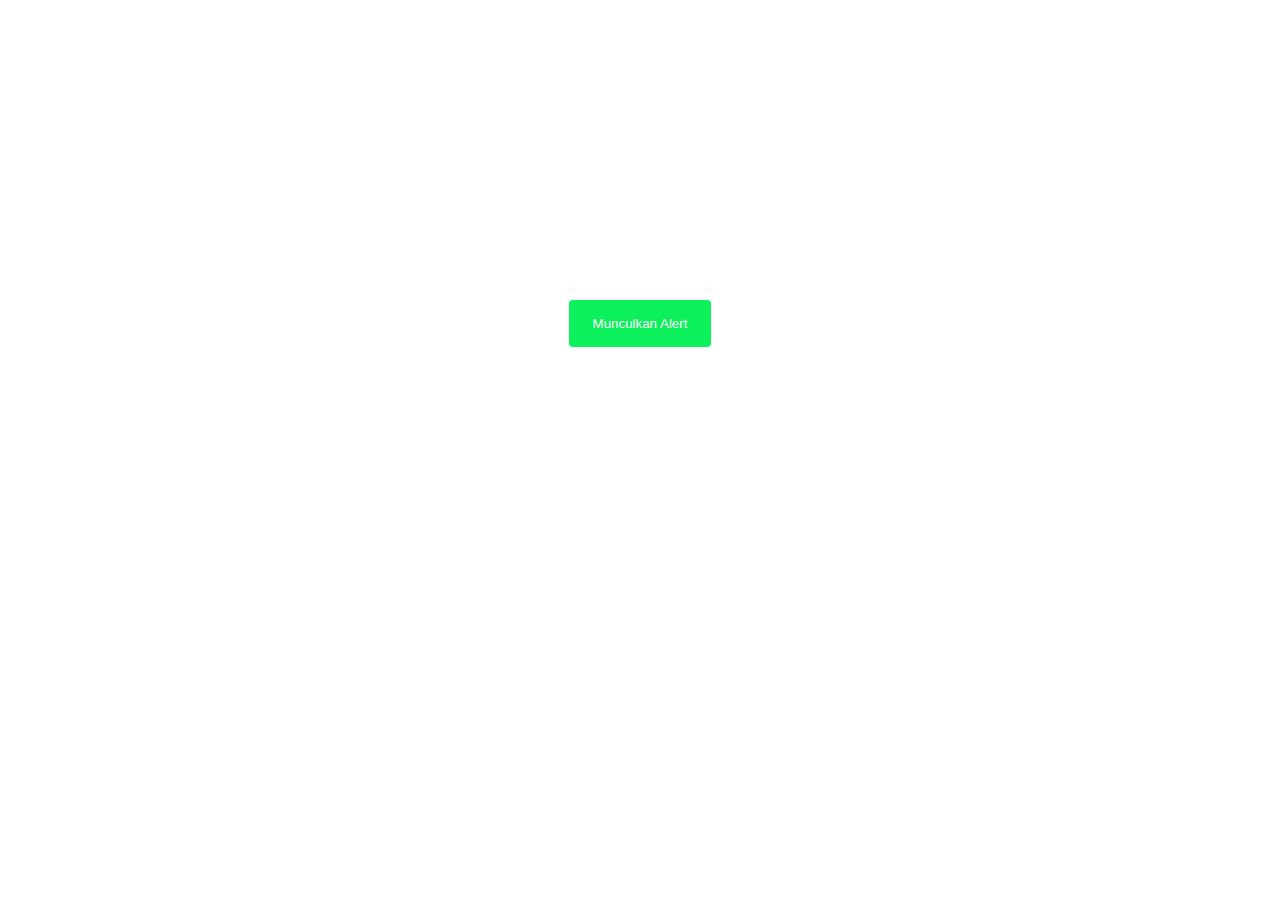
<file: button/index.html>
<!DOCTYPE html>
<html lang="en">
<head>
    <meta charset="UTF-8">
    <meta name="viewport" content="width=device-width, initial-scale=1.0">
    <title>Button Alert</title>
    <link rel="stylesheet" href="style.css">
</head>
<body>
    <div class="container">
        <button class="alertButton" id="alertButton">Munculkan Alert</button>
    </div>

    <div class="overlay" id="overlay"></div>
    <div class="text" id="text">
        <div>
            <b>Danger!</b> Alert akan tertutup dalam <span id="countdown" class="countdown"></span> detik.
        </div>
    </div>

    <script>
        document.getElementById("alertButton").addEventListener("click", function() {
            var text = document.getElementById("text");
            var overlay = document.getElementById("overlay");
            var countdownElement = document.getElementById("countdown");
            var countdownValue = 5;

            text.style.display = "block";
            overlay.style.display = "block";
            countdownElement.textContent = countdownValue;

            var countdownInterval = setInterval(function() {
                countdownValue--;
                countdownElement.textContent = countdownValue;

                if (countdownValue <= 0) {
                    clearInterval(countdownInterval);
                    text.style.display = "none";
                    overlay.style.display = "none";
                }
            }, 1000);
        })
    </script>
</body>
</html>
</file>
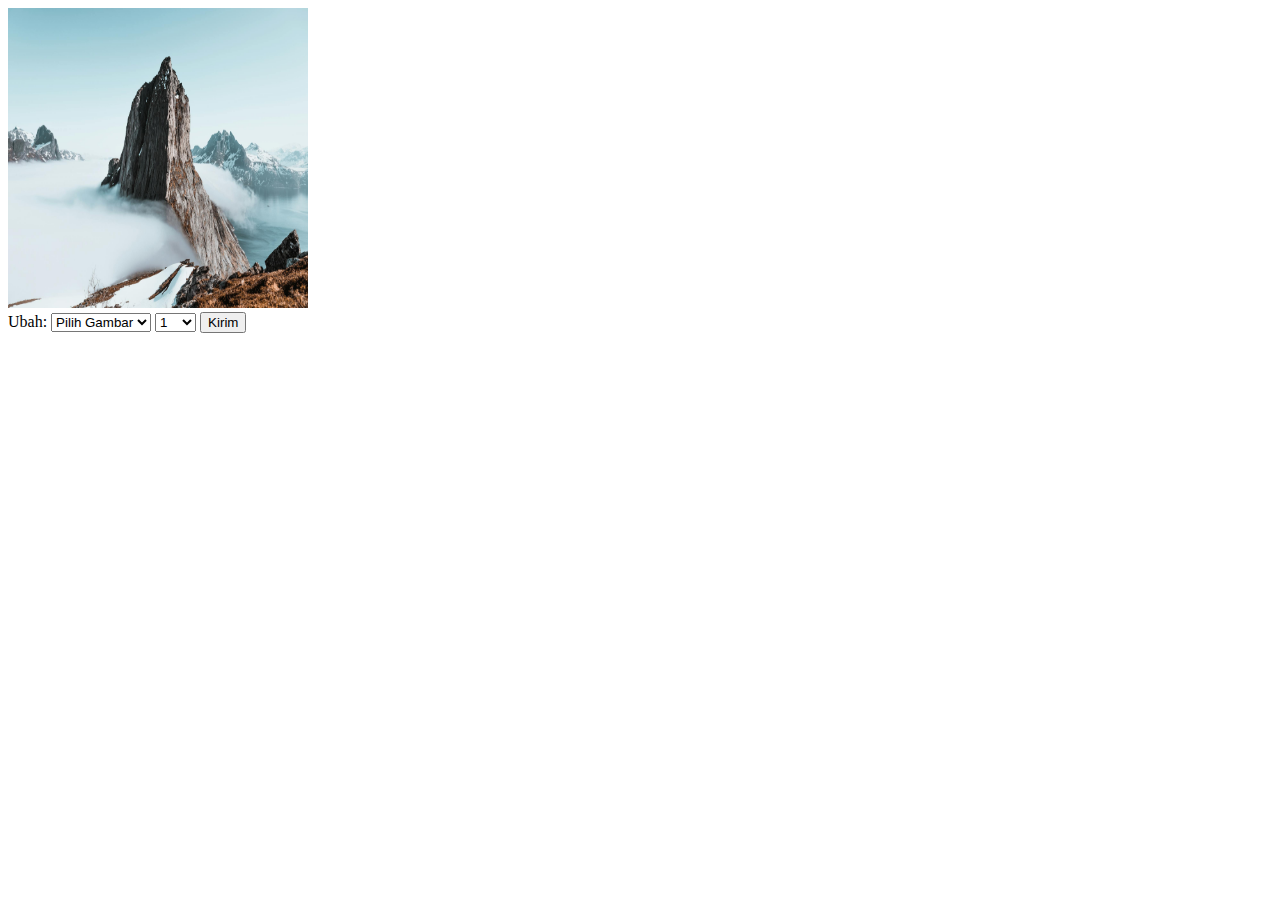
<file: gambar/index.html>
<!DOCTYPE html>
<html lang="en">
<head>
    <meta charset="UTF-8">
    <meta name="viewport" content="width=device-width, initial-scale=1.0">
    <title>Gambar</title>
    <link rel="stylesheet" href="style.css">
</head>
<body>
    <div class="container">
        <div class="section">
            <img id="gambar1" src="img/img-1.jpeg" alt="gambar1">
            Ubah:
            <label for="pilih_gambar1">
                <select name="pilih_gambar1" id="pilih_gambar1">
                    <option value="">Pilih Gambar</option>
                    <option value="img/horse.jpg" data-opacity="1">Kuda</option>
                    <option value="img/flower.jpg" data-opacity="0.5">Bunga</option>
                    <option value="img/mountain.jpg" data-opacity="0.2">Gunung</option>
                </select>
            </label>
            <label for="pilih_opacity1">
                <select name="pilih_opacity1" id="pilih_opacity1">
                    <option value="1">1</option>
                    <option value="0.5">0.5</option>
                    <option value="0.2">0.2</option>
                </select>
            </label>
            <input type="button" value="Kirim" onclick="applyChanges('gambar1', 'pilih_gambar1', 'pilih_opacity1')">
        </div>
    </div>

    <script>
         function applyChanges(imgId, pilihGambarId, pilihOpacityId) {
            var imgElement = document.getElementById(imgId);
            var pilihGambar = document.getElementById(pilihGambarId);
            var pilihOpacity = document.getElementById(pilihOpacityId);

            var pilihGambar = pilihGambar.value;
            var pilihOpacity = pilihOpacity.value;

            if (pilihGambar) {
                imgElement.src = pilihGambar;
            }
            
            if (pilihOpacity) {
                imgElement.style.opacity = pilihOpacity;
            }
        }
    </script>
</body>
</html>
</file>
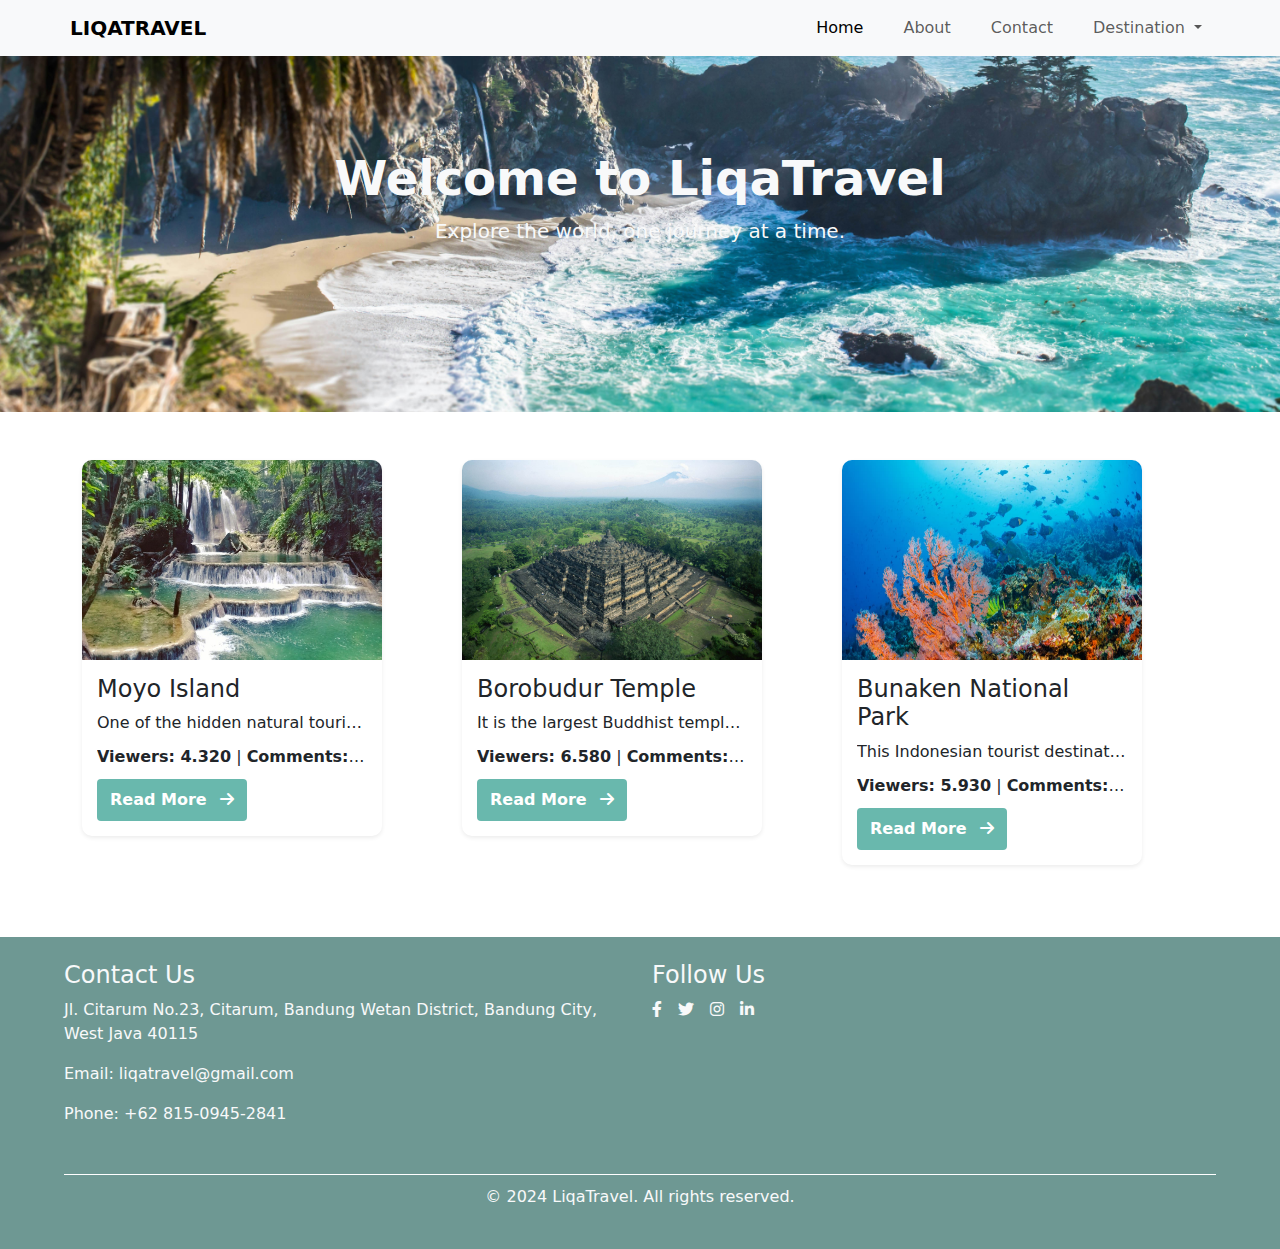
<file: landing-page/index.html>
<!DOCTYPE html>
<html lang="en">
<head>
    <meta charset="UTF-8">
    <meta name="viewport" content="width=device-width, initial-scale=1.0">
    <title>Landing Page Liburan</title>
    <!-- Font Awesome -->
    <link href="https://cdnjs.cloudflare.com/ajax/libs/font-awesome/6.0.0/css/all.min.css" rel="stylesheet">

    <!-- Bootstrap CSS -->
    <link href="https://cdn.jsdelivr.net/npm/bootstrap@5.3.3/dist/css/bootstrap.min.css" rel="stylesheet" integrity="sha384-QWTKZyjpPEjISv5WaRU9OFeRpok6YctnYmDr5pNlyT2bRjXh0JMhjY6hW+ALEwIH" crossorigin="anonymous">

    <!-- Custom CSS -->
    <link rel="stylesheet" href="style.css">
</head>
<body>
    <header class="bg-light fixed-top">
        <nav class="navbar navbar-expand-lg navbar-light container">
            <a class="navbar-brand fw-bold" href="#">LIQATRAVEL</a>
            <button class="navbar-toggler" type="button" data-bs-toggle="collapse" data-bs-target="#navbarNav" aria-controls="navbarNav" aria-expanded="false" aria-label="Toggle navigation">
                <span class="navbar-toggler-icon"></span>
            </button>
            <div class="collapse navbar-collapse" id="navbarNav">
                <ul class="navbar-nav ms-auto">
                    <li class="nav-item me-4">
                        <a class="nav-link active" href="#home">Home</a>
                    </li>
                    <li class="nav-item me-4">
                        <a class="nav-link" href="#about">About</a>
                    </li>
                    <li class="nav-item me-4">
                        <a class="nav-link" href="#contact">Contact</a>
                    </li>
                    <li class="nav-item dropdown">
                        <a class="nav-link dropdown-toggle" href="#" role="button" data-bs-toggle="dropdown" aria-expanded="false">
                          Destination
                        </a>
                        <ul class="dropdown-menu">
                          <li><a class="dropdown-item" href="#moyoIsland">Moyo Island</a></li>
                          <li><a class="dropdown-item" href="#borobudurTemple">Borobudur Temple</a></li>
                          <li><a class="dropdown-item" href="#bunakenNational">Bunaken National</a></li>
                        </ul>
                    </li>
                </ul>
            </div>
        </nav>
    </header>

    <main>
        <section class="home text-center text-light d-flex flex-column justify-content-center align-items-center" id="home">
            <div class="container">
                <h1 class="">Welcome to LiqaTravel</h1>
                <p class="lead">Explore the world, one journey at a time.</p>
            </div>
        </section>

        <section class="container my-5">
            <div class="row">
                <div class="col-lg-4 col-md-6 mb-4" id="moyoIsland">
                    <div class="card border-0 shadow-sm">
                        <img src="img/moyo.jpg" class="card-img-top" alt="Moyo Island">
                        <div class="card-body">
                            <h4 class="card-title">Moyo Island</h4>
                            <p class="card-text">
                                One of the hidden natural tourist destinations in West Nusa Tenggara, often referred to as a secret vacation spot for world celebrities. Some famous personalities who have visited Moyo Island include Lady Diana, Mick Jagger, David Bowie, and David Beckham. Moyo Island is enchanting with its exclusive natural beauty. The island features several prominent tourist attractions, including Mata Jitu Waterfall, Senggalo Waterfall, Tanjung Pasir Beach, and many more. Interestingly, Mata Jitu Waterfall on Moyo Island is famously known as the “Queen Waterfall.” This nickname originated because Lady Diana visited this tourist spot. The waterfall is special due to the numerous stalactites and stalagmites that adorn its surface.
                            </p>
                            <p><b>Viewers: 4.320</b> | <b>Comments: 120</b></p>
                            <a href="#" class="btn fw-semibold" data-bs-toggle="modal" data-bs-target="#customModal" data-title="Moyo Island" data-content="One of the hidden natural tourist destinations in West Nusa Tenggara, often referred to as a secret vacation spot for world celebrities. Some famous personalities who have visited Moyo Island include Lady Diana, Mick Jagger, David Bowie, and David Beckham. Moyo Island is enchanting with its exclusive natural beauty. The island features several prominent tourist attractions, including Mata Jitu Waterfall, Senggalo Waterfall, Tanjung Pasir Beach, and many more. Interestingly, Mata Jitu Waterfall on Moyo Island is famously known as the “Queen Waterfall.” This nickname originated because Lady Diana visited this tourist spot. The waterfall is special due to the numerous stalactites and stalagmites that adorn its surface.">Read More <i class="fa-solid fa-arrow-right ms-2"></i></a>
                        </div>
                    </div>
                </div>

                <div class="col-lg-4 col-md-6 mb-4" id="borobudurTemple">
                    <div class="card border-0 shadow-sm">
                        <img src="img/borobudur.jpg" class="card-img-top" alt="Borobudur Temple">
                        <div class="card-body">
                            <h4 class="card-title">Borobudur Temple</h4>
                            <p class="card-text">
                                It is the largest Buddhist temple in Indonesia, renowned for its grandeur and high philosophical value. It’s no surprise that Borobudur Temple attracts the interest of several world figures, such as the 44th President of the United States, Barack Obama, Mark Zuckerberg, Richard Gere, David Beckham, and Maria Sharapova. The visit of these global personalities is not surprising, considering that Borobudur Temple is also known as one of the Seven Wonders of the World located in Indonesia. Borobudur Temple features 2,672 relief panels and 504 Buddha statues, making it one of the most complete temples in the world with the largest number of reliefs.
                            </p>
                            <p><b>Viewers: 6.580</b> | <b>Comments: 280</b></p>
                            <a href="#" class="btn fw-semibold" data-bs-toggle="modal" data-bs-target="#customModal" data-title="Borobudur Temple" data-content="It is the largest Buddhist temple in Indonesia, renowned for its grandeur and high philosophical value. It’s no surprise that Borobudur Temple attracts the interest of several world figures, such as the 44th President of the United States, Barack Obama, Mark Zuckerberg, Richard Gere, David Beckham, and Maria Sharapova. The visit of these global personalities is not surprising, considering that Borobudur Temple is also known as one of the Seven Wonders of the World located in Indonesia. Borobudur Temple features 2,672 relief panels and 504 Buddha statues, making it one of the most complete temples in the world with the largest number of reliefs.">Read More <i class="fa-solid fa-arrow-right ms-2"></i></a>
                        </div>
                    </div>
                </div>

                <div class="col-lg-4 col-md-6 mb-4" id="bunakenNational">
                    <div class="card border-0 shadow-sm">
                        <img src="img/bunaken.jpg" class="card-img-top" alt="Bunaken National Park">
                        <div class="card-body">
                            <h4 class="card-title">Bunaken National Park</h4>
                            <p class="card-text">
                                This Indonesian tourist destination showcases truly astonishing marine biodiversity. Yes, Bunaken National Park, located in North Sulawesi Province, has long been a favorite tourist spot in Indonesia, much like Bali. Established in 1991, Bunaken National Park covers an area of 89,065 hectares. It includes five main islands: Bunaken Island, Manado Tua Island, Naen Island, Mantehage Island, and Siladen Island. It is no wonder that Bunaken National Park boasts a rich marine biodiversity, as it is situated in the center of the Coral Triangle, which spans the waters of Indonesia, Malaysia, and East Timor. The park is home to approximately 390 species of coral, 2,000 species of reef fish, 200 species of mollusks, and 8 species of marine mammals.
                            </p>
                            <p><b>Viewers: 5.930</b> | <b>Comments: 130</b></p>
                            <a href="#" class="btn fw-semibold" data-bs-toggle="modal" data-bs-target="#customModal" data-title="Bunaken National Park" data-content="This Indonesian tourist destination showcases truly astonishing marine biodiversity. Yes, Bunaken National Park, located in North Sulawesi Province, has long been a favorite tourist spot in Indonesia, much like Bali. Established in 1991, Bunaken National Park covers an area of 89,065 hectares. It includes five main islands: Bunaken Island, Manado Tua Island, Naen Island, Mantehage Island, and Siladen Island. It is no wonder that Bunaken National Park boasts a rich marine biodiversity, as it is situated in the center of the Coral Triangle, which spans the waters of Indonesia, Malaysia, and East Timor. The park is home to approximately 390 species of coral, 2,000 species of reef fish, 200 species of mollusks, and 8 species of marine mammals.">Read More <i class="fa-solid fa-arrow-right ms-2"></i></a>
                        </div>
                    </div>
                </div>
            </div>
        </section>

        <div class="modal fade" id="customModal" tabindex="-1" aria-labelledby="modalTitle" aria-hidden="true">
            <div class="modal-dialog">
                <div class="modal-content">
                    <div class="modal-header">
                        <h5 class="modal-title" id="modalTitle">Modal Title</h5>
                        <button type="button" class="btn-close" data-bs-dismiss="modal" aria-label="Close"></button>
                    </div>
                    <div class="modal-body">
                    </div>
                </div>
            </div>
        </div>
    </main>

    <footer class="text-light py-4">
        <div class="container">
            <div class="row">
                <div class="col-md-6 mb-3">
                    <h4>Contact Us</h4>
                    <p>Jl. Citarum No.23, Citarum, Bandung Wetan District, Bandung City, West Java 40115</p>
                    <p>Email: liqatravel@gmail.com</p>
                    <p>Phone: +62 815-0945-2841</p>
                </div>
                <div class="col-md-6 mb-3">
                    <h4>Follow Us</h4>
                    <div class="d-flex">
                        <a href="#" class="text-light me-3"><i class="fa-brands fa-facebook-f"></i></a>
                        <a href="#" class="text-light me-3"><i class="fa-brands fa-twitter"></i></a>
                        <a href="#" class="text-light me-3"><i class="fa-brands fa-instagram"></i></a>
                        <a href="#" class="text-light"><i class="fa-brands fa-linkedin-in"></i></a>
                    </div>
                </div>
            </div>
            <div class="text-center mt-3">
                <p>&copy; 2024 LiqaTravel. All rights reserved.</p>
            </div>
        </div>
    </footer>

    <script>
        document.addEventListener('DOMContentLoaded', function() {
            var modal = document.getElementById('customModal');
            modal.addEventListener('show.bs.modal', function (event) {
                var button = event.relatedTarget;
                var title = button.getAttribute('data-title');
                var content = button.getAttribute('data-content');

                var modalTitle = modal.querySelector('.modal-title');
                var modalBody = modal.querySelector('.modal-body');

                modalTitle.textContent = title;
                modalBody.innerHTML = content;
            });
        });
    </script>
    
    <!-- Bootstrap JS -->
    <script src="https://cdn.jsdelivr.net/npm/bootstrap@5.3.3/dist/js/bootstrap.bundle.min.js" integrity="sha384-YvpcrYf0tY3lHB60NNkmXc5s9fDVZLESaAA55NDzOxhy9GkcIdslK1eN7N6jIeHz" crossorigin="anonymous"></script>
</body>
</html>
</file>
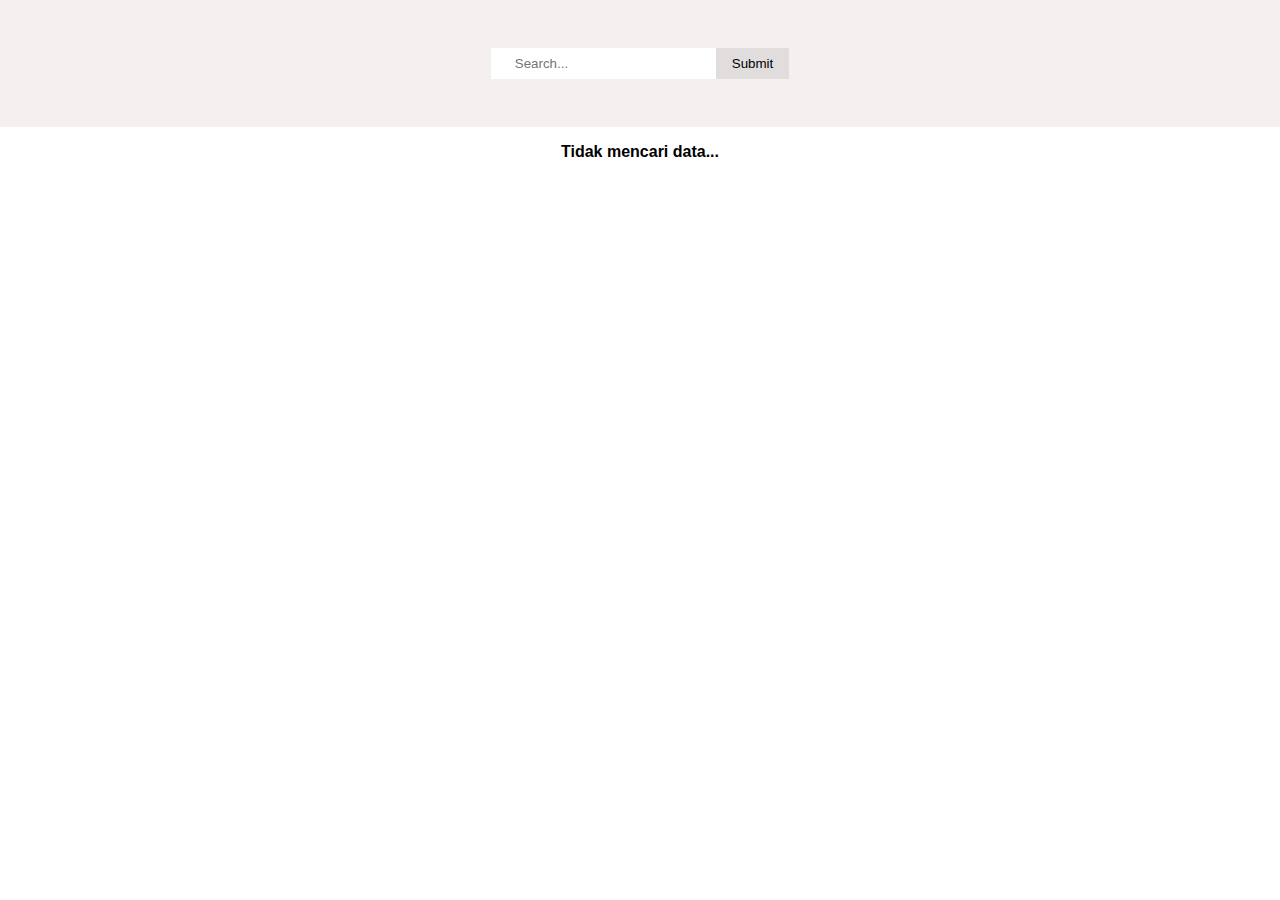
<file: search/index.html>
<!DOCTYPE html>
<html lang="en">
<head>
    <meta charset="UTF-8">
    <meta name="viewport" content="width=device-width, initial-scale=1.0">
    <title>Cari Data</title>
    <link rel="stylesheet" href="style.css">
</head>
<body>
    <div class="container">
        <div class="searching">
            <input type="text" class="searchInput" id="searchInput" placeholder="Search..." required>
            <button class="searchButton" id="searchButton">Submit</button>
        </div>
    </div>

    <div class="searchStatus" id="searchStatus">
        <b>Tidak mencari data...</b>
    </div>

    <script>
        document.getElementById("searchButton").addEventListener("click", function() {
            var searchQuery = document.getElementById("searchInput").value;
            var statusElement = document.getElementById("searchStatus");

            if (searchQuery) {
                statusElement.innerHTML = "<b>Mencari data " + "<span>" +  searchQuery +"</span></b>"
            } else {
                statusElement.innerHTML = "<b>Tidak mencari data... </b>";
            }
        })
    </script>
</body>
</html>
</file>
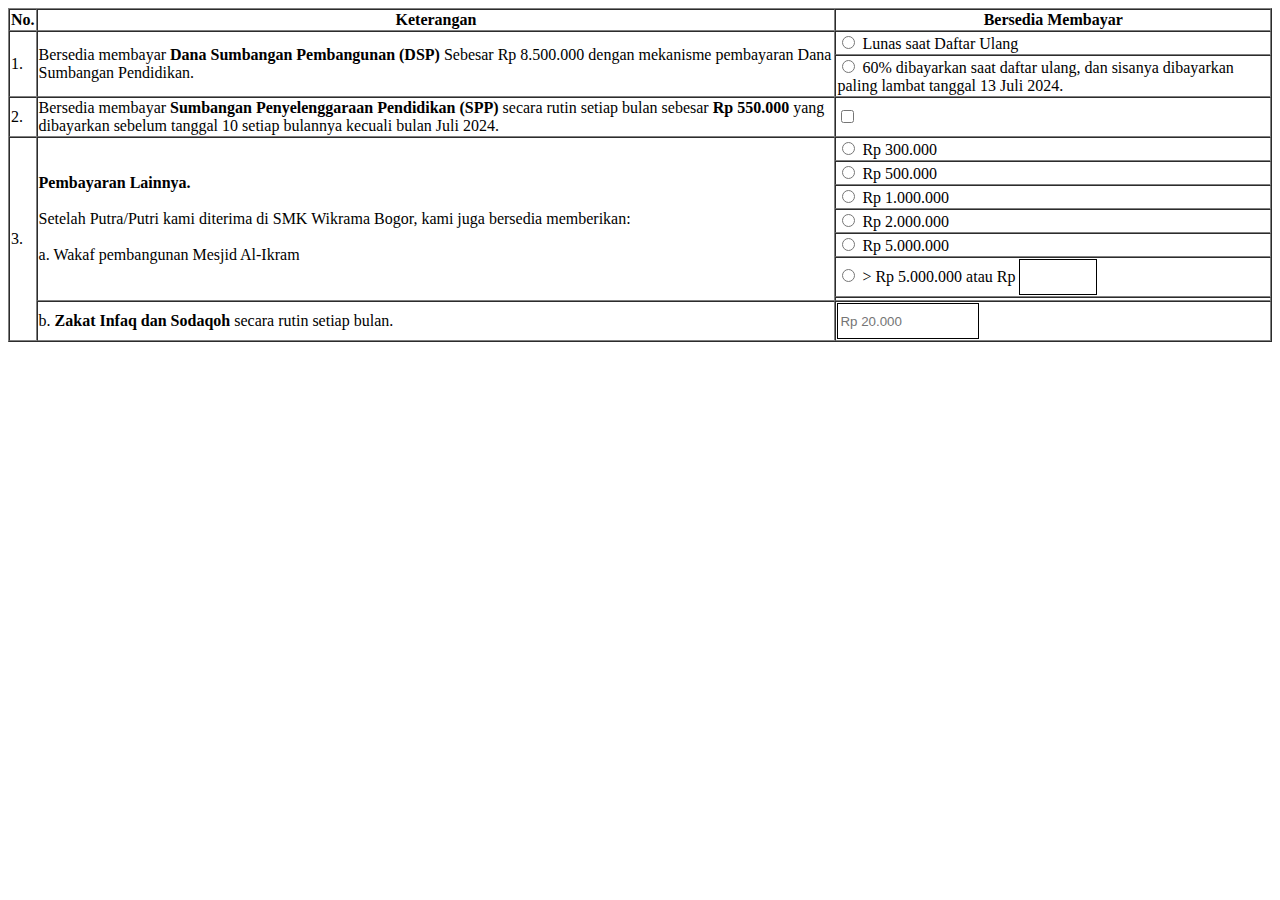
<file: tabel/index.html>
<!DOCTYPE html>
<html lang="en">
<head>
    <meta charset="UTF-8">
    <meta name="viewport" content="width=device-width, initial-scale=1.0">
    <title>Tabel</title>
    <link rel="stylesheet" href="style.css">
</head>
<body>
    <table border="1" cellspacing="0">
        <thead>
            <tr>
                <th>No.</th>
                <th>Keterangan</th>
                <th>Bersedia Membayar</th>
            </tr>
        </thead>
        <tbody>
            <tr>
                <td rowspan="2">1.</td>
                <td rowspan="2">
                    Bersedia membayar <b>Dana Sumbangan Pembangunan (DSP)</b> Sebesar Rp 8.500.000 dengan mekanisme pembayaran Dana Sumbangan Pendidikan.
                </td>
                <td>
                    <input type="radio" id="option1" name="payment_option" value="option1">
                    Lunas saat Daftar Ulang
                </td>
            </tr>
            <tr>
                <td>
                    <input type="radio" id="option2" name="payment_option" value="option2">
                    60% dibayarkan saat daftar ulang, dan sisanya dibayarkan paling lambat tanggal 13 Juli 2024.
                </td>
            </tr>

            <tr>
                <td>2.</td>
                <td>
                    Bersedia membayar <b>Sumbangan Penyelenggaraan Pendidikan (SPP)</b> secara rutin setiap bulan sebesar <b>Rp 550.000</b> yang dibayarkan sebelum tanggal 10 setiap bulannya kecuali bulan Juli 2024.
                </td>
                <td>
                    <input type="checkbox" id="checkbox" name="checkbox" value="checkbox">
                </td>
            </tr>

            <tr>
                <td rowspan="8">3.</td>
                <td rowspan="7">
                    <b>Pembayaran Lainnya.</b><br><br>
                    Setelah Putra/Putri kami diterima di SMK Wikrama Bogor, kami juga bersedia memberikan:<br><br>
                    a. Wakaf pembangunan Mesjid Al-Ikram
                </td>
                <td>
                    <input type="radio" id="option1" name="amount" value="300000">
                    Rp 300.000
                </td>
            </tr>
            <tr>
                <td>
                    <input type="radio" id="option2" name="amount" value="500000">
                    Rp 500.000
                </td>
            </tr>
            <tr>
                <td>
                    <input type="radio" id="option3" name="amount" value="1000000">
                    Rp 1.000.000
                </td>
            </tr>
            <tr>
                <td>
                    <input type="radio" id="option4" name="amount" value="2000000">
                    Rp 2.000.000
                </td>
            </tr>
            <tr>
                <td>
                    <input type="radio" id="option5" name="amount" value="5000000">
                    Rp 5.000.000
                </td>
            </tr>
            <tr>
                <td>
                    <input type="radio" id="amountother" name="amount" value="other">
                    > Rp 5.000.000 atau Rp 
                    <input type="number" class="other_amount" name="other_amount" id="other_amount" placeholder="">
                </td>
            </tr>
            <tr>
                <td>
                </td>
            </tr>

            <tr>
                <td>b. <b>Zakat Infaq dan Sodaqoh</b> secara rutin setiap bulan.</td>
                <td>
                    <input type="number" class="amount" name="amount" placeholder="Rp 20.000">
                </td>
            </tr>
        </tbody>
    </table>
</body>
</html>
</file>
<file: button/style.css>
.container {
    text-align: center;
    margin-top: 300px;
}

.alertButton {
    padding: 16px 24px;
    background-color: #0bf05b;
    border: none;
    border-radius: 4px;
    color: #fff;
    cursor: pointer;
}

.text {
    display: none;
    position: fixed;
    padding: 24px 40px;
    top: 12%;
    left: 50%;
    justify-content: center;
    background-color: #ff0000;
    border-radius: 4px;
    color: #fff;
    transform: translate(-50%, -50%);
    z-index: 100;
}

.overlay {
    display: none;
    position: fixed;
    background-color: rgba(0, 0, 0, 0.5);
    width: 100%;
    height: 100%;
    top: 0;
    left: 0;
    z-index: 99;
}
</file>
<file: gambar/style.css>
.container {
    display: flex;
    flex-direction: row;
}

.container, img {
    width: 300px;
    height: 300px;
    margin-right: 20px;
}
</file>
<file: landing-page/style.css>
.navbar {
    background-color: #f8f9fa;
}

.navbar-nav .nav-item .dropdown-item:hover {
    background-color: #69b8ad;
    color: #fff;
}

.home {
    padding: 150px 20px;
    background-image: url('img/home-bg.jpg');
    background-size: cover;
    background-position: bottom;
    color: #fff;
    text-align: center;
}

.home h1 {
    font-weight: 700;
    font-size: 3rem;
}

.home p {
    font-size: 1.25rem;
}

.card {
    background: #fff;
    border-radius: 10px;
    box-shadow: 0 4px 8px rgba(0, 0, 0, 0.1);
    overflow: hidden;
    width: 100%;
    max-width: 300px;
    transition: transform 0.3s ease, box-shadow 0.3s ease;
}

.card img {
    width: 100%;
    height: 200px;
}

.card-body {
    padding: 15px;
}

.card-body p {
    margin: 0 0 10px;
    max-width: 100%;
    white-space: nowrap;
    overflow: hidden;
    text-overflow: ellipsis;
}

.btn {
    display: inline-block;
    padding: 8px 12px;
    background-color: #69b8ad;
    border-radius: 4px;
    color: #fff;
}

.btn:hover {
    background-color: #469288;
    color: #fff;
}

.modal-content {
    padding: 24px;
    position: relative;
    background-color: #fefefe;
    border: 1px solid #888;
    border-radius: 4px;
    box-shadow: 0 5px 15px rgba(0, 0, 0, 0.3);
    text-align: justify;
}

.modal-header {
    display: flex;
    padding: 10px;
    align-items: center;
    justify-content: space-between;
    border-bottom: 1px solid #ddd;
}

.btn-close {
    color: #aaa;
    font-size: 16px;
    cursor: pointer;
}

.btn-close:hover,
.btn-close:focus {
    color: #000;
}

footer {
    background-color: #6e9893;
    color: #fff;
}

footer .container {
    max-width: 1200px;
    margin: 0 auto;
    padding: 0 24px;
}

footer .text-center {
    margin-top: 20px;
    border-top: 1px solid #fff;
    padding-top: 10px;
}
</file>
<file: search/style.css>
* {
    margin: 0;
    font-family: Arial, Helvetica, sans-serif;
}

span {
    color: #0000ff;
}

.container {
    display: flex;
    flex-direction: column;
    align-items: center;
    padding: 48px;
    background-color: #f4f0f0;
}

.searching {
    display: flex;
}

.searchInput {
    padding: 8px 24px;
    border: none;
}

.searchButton {
    padding: 8px 16px;
    background-color: #e2dddd;
    border: none;
    cursor: pointer;
}

.searchStatus {
    margin-top: 16px;
    text-align: center;
}
</file>
<file: tabel/style.css>
.other_amount {
    width: 72px;
    height: 32px;
    border: 1px solid #000;
}

.amount {
    width: 136px;
    height: 32px;
    border: 1px solid #000;
}
</file>
